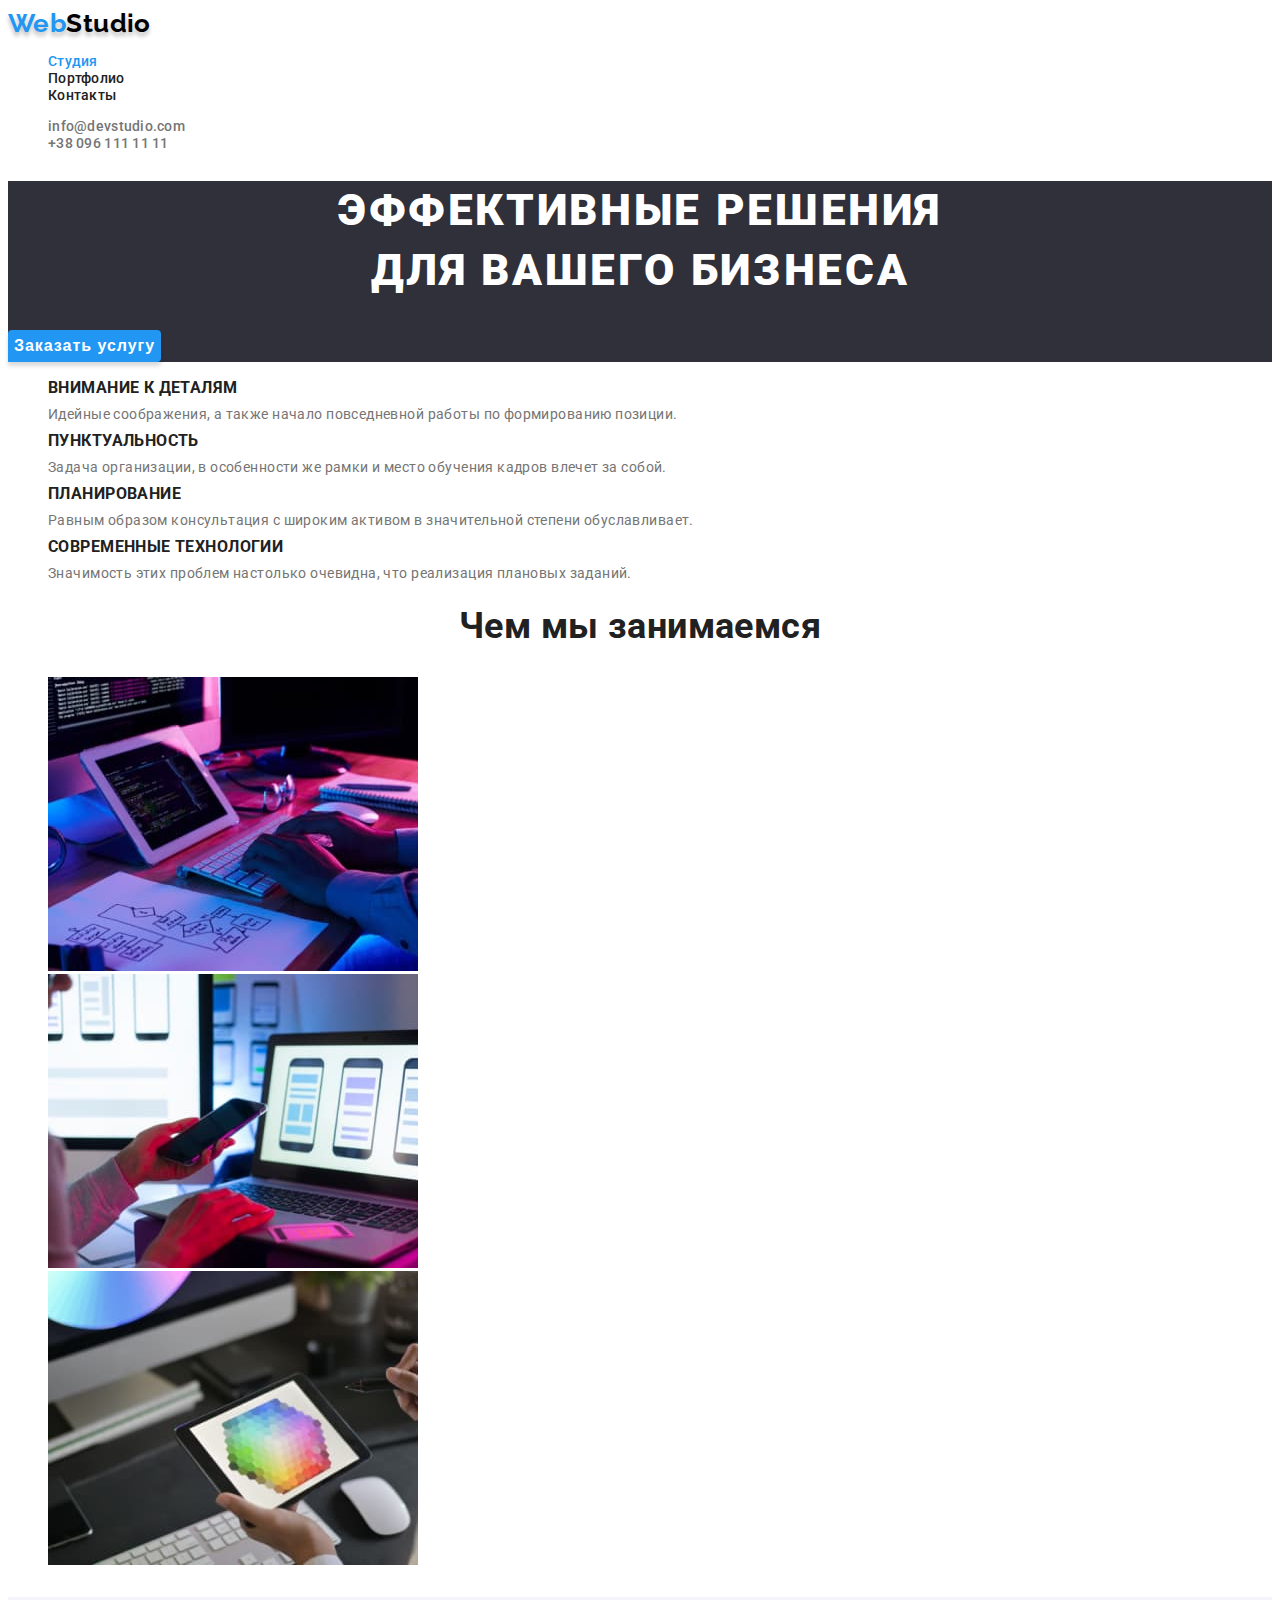
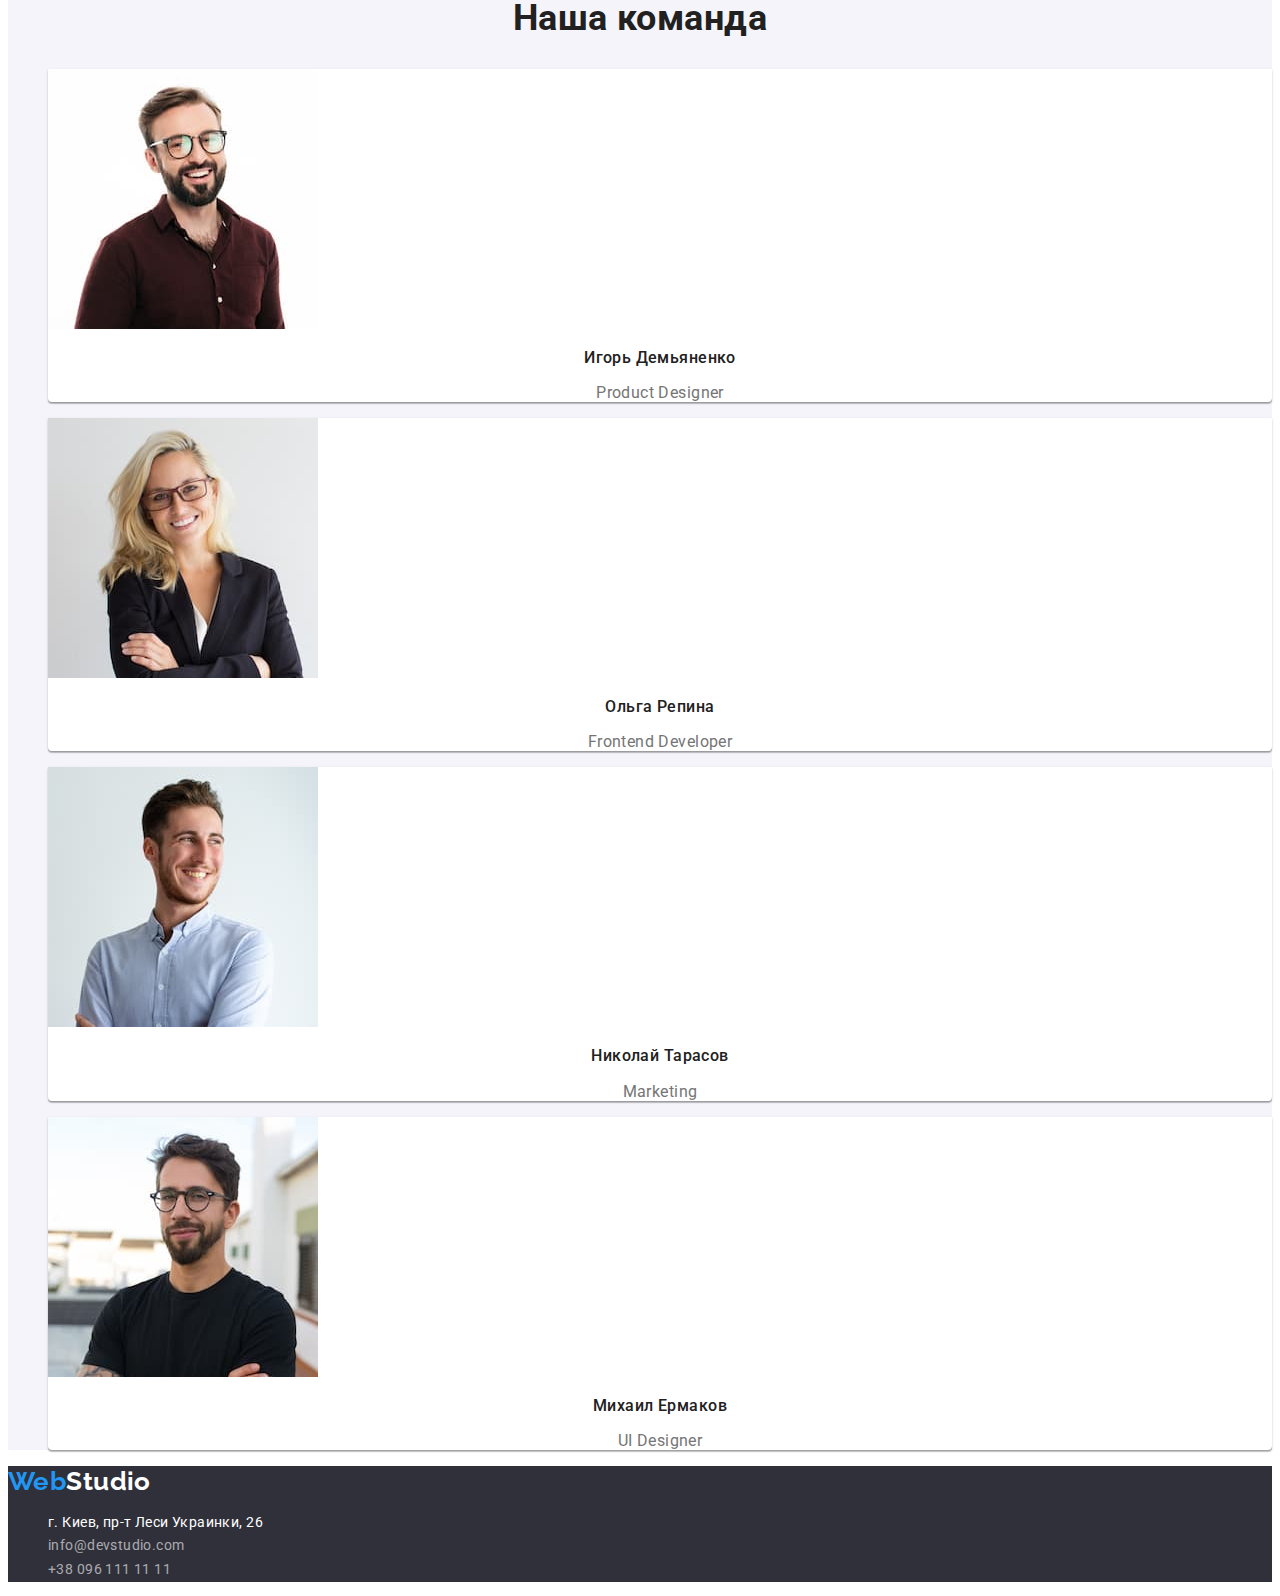
<file: index.html>
<!DOCTYPE html>
<html lang="ru">

<head>
    <meta charset="UTF-8">
    <meta http-equiv="X-UA-Compatible" content="IE=edge">
    <meta name="viewport" content="width=device-width, initial-scale=1.0">
    <title>WebStudio</title>
    <link rel="preconnect" href="https://fonts.googleapis.com">
    <link rel="preconnect" href="https://fonts.gstatic.com" crossorigin>
    <link
        href="https://fonts.googleapis.com/css2?family=Raleway:wght@700&family=Roboto:wght@400;500;700;900&display=swap"
        rel="stylesheet">
    <link rel="stylesheet" href="./css/styles.css" />
</head>

<body>
    <header>
        <nav class="nav">
            <!-- Website header -->
            <a class="nav-web header-web" href="./index.html">
                Web<span class="header-studio">Studio</span>
            </a>

            <ul class="nav-menu list">
                <li> <a class="link current" href="./index.html"> Студия </a> </li>
                <li> <a class="link" href="./portfolio.html"> Портфолио </a> </li>
                <li> <a class="link" href=""> Контакты </a> </li>
            </ul>
        </nav>

        <ul class="contacts list">
            <li> <a class="contacts-link" href="mailto:info@devstudio.com" lang="en"> info@devstudio.com </a> </li>
            <li> <a class="contacts-link" href="tel:+380961111111"> +38 096 111 11 11 </a> </li>
        </ul>

    </header>

    <main>
        <!-- Шапка  -->
        <section class="decision">
            <h1 class="decision-main">Эффективные решения <br /> для вашего бизнеса</h1>
            <button type="button" class="button">Заказать услугу</button>
        </section>

        <!-- Особенности -->
        <section class="advantages">
            <h2 class="advantages-hover">Преимущества работы с веб-студией WebStudio</h2>
            <ul class="list">
                <li>
                    <h3 class="advantages-dedails">Внимание к деталям</h3>
                    <p>Идейные соображения, а также начало повседневной работы по формированию позиции.</p>
                </li>

                <li>
                    <h3 class="advantages-punctuals">Пунктуальность</h3>
                    <p>Задача организации, в особенности же рамки и место обучения кадров влечет за собой.</p>
                </li>

                <li>
                    <h3 class="advantages-planning">Планирование</h3>
                    <p>Равным образом консультация с широким активом в значительной степени обуславливает.</p>
                </li>

                <li>
                    <h3 class="advantages-technologies">Современные технологии</h3>
                    <p>Значимость этих проблем настолько очевидна, что реализация плановых заданий.</p>
                </li>


            </ul>
        </section>

        <!-- Направления работы студии -->
        <section class="directions">
            <h2>Чем мы занимаемся</h2>
            <ul class="list">
                <li>
                    <img src="./images/web.jpg" alt="Разработка Веб-приложений" width="370">
                </li>
                <li>
                    <img src="./images/mob.jpg" alt="Разработка мобильных приложений" width="370">
                </li>
                <li>
                    <img src="./images/design.jpg" alt="Разработка дизайнов для приложений" width="370">
                </li>
            </ul>
        </section>
        <!-- Наша команда -->
        <section class="team">
            <h2>Наша команда</h2>
            <ul class="list">
                <li class="team-member">
                    <img src="./images/pd.jpg" alt="Игорь Демьяненко" width="270">
                    <h3>Игорь Демьяненко</h3>
                    <p>Product Designer</p>
                </li>
                <li class="team-member">
                    <img src="./images/fd.jpg" alt="Ольга Репина" width="270">
                    <h3>Ольга Репина</h3>
                    <p>Frontend Developer</p>
                </li>
                <li class="team-member">
                    <img src="./images/mr.jpg" alt="Николай Тарасов" width="270">
                    <h3>Николай Тарасов</h3>
                    <p>Marketing</p>
                </li>
                <li class="team-member">
                    <img src="./images/ui.jpg" alt="Михаил Ермаков" width="270">
                    <h3>Михаил Ермаков</h3>
                    <p>UI Designer</p>
                </li>
            </ul>
        </section>
    </main>
    <footer class="footer">
        <a class="nav-web footer web" href="./index.html">
            Web<span class="footer-studio">Studio</span>
        </a>
        <address>
            <ul class="list">
                <li>
                    <a class="footer-address" href="https://goo.gl/maps/BYtRj1dd29ztW6SMA" target="_blank"> г. Киев,
                        пр-т Леси
                        Украинки, 26 </a>
                </li>
                <li> <a class="footer-link" href="mailto:info@devstudio.com" lang="en"> info@devstudio.com </a> </li>
                <li> <a class="footer-link" href="tel:+380961111111"> +38 096 111 11 11 </a> </li>
            </ul>
        </address>
    </footer>
</body>

</html>
</file>
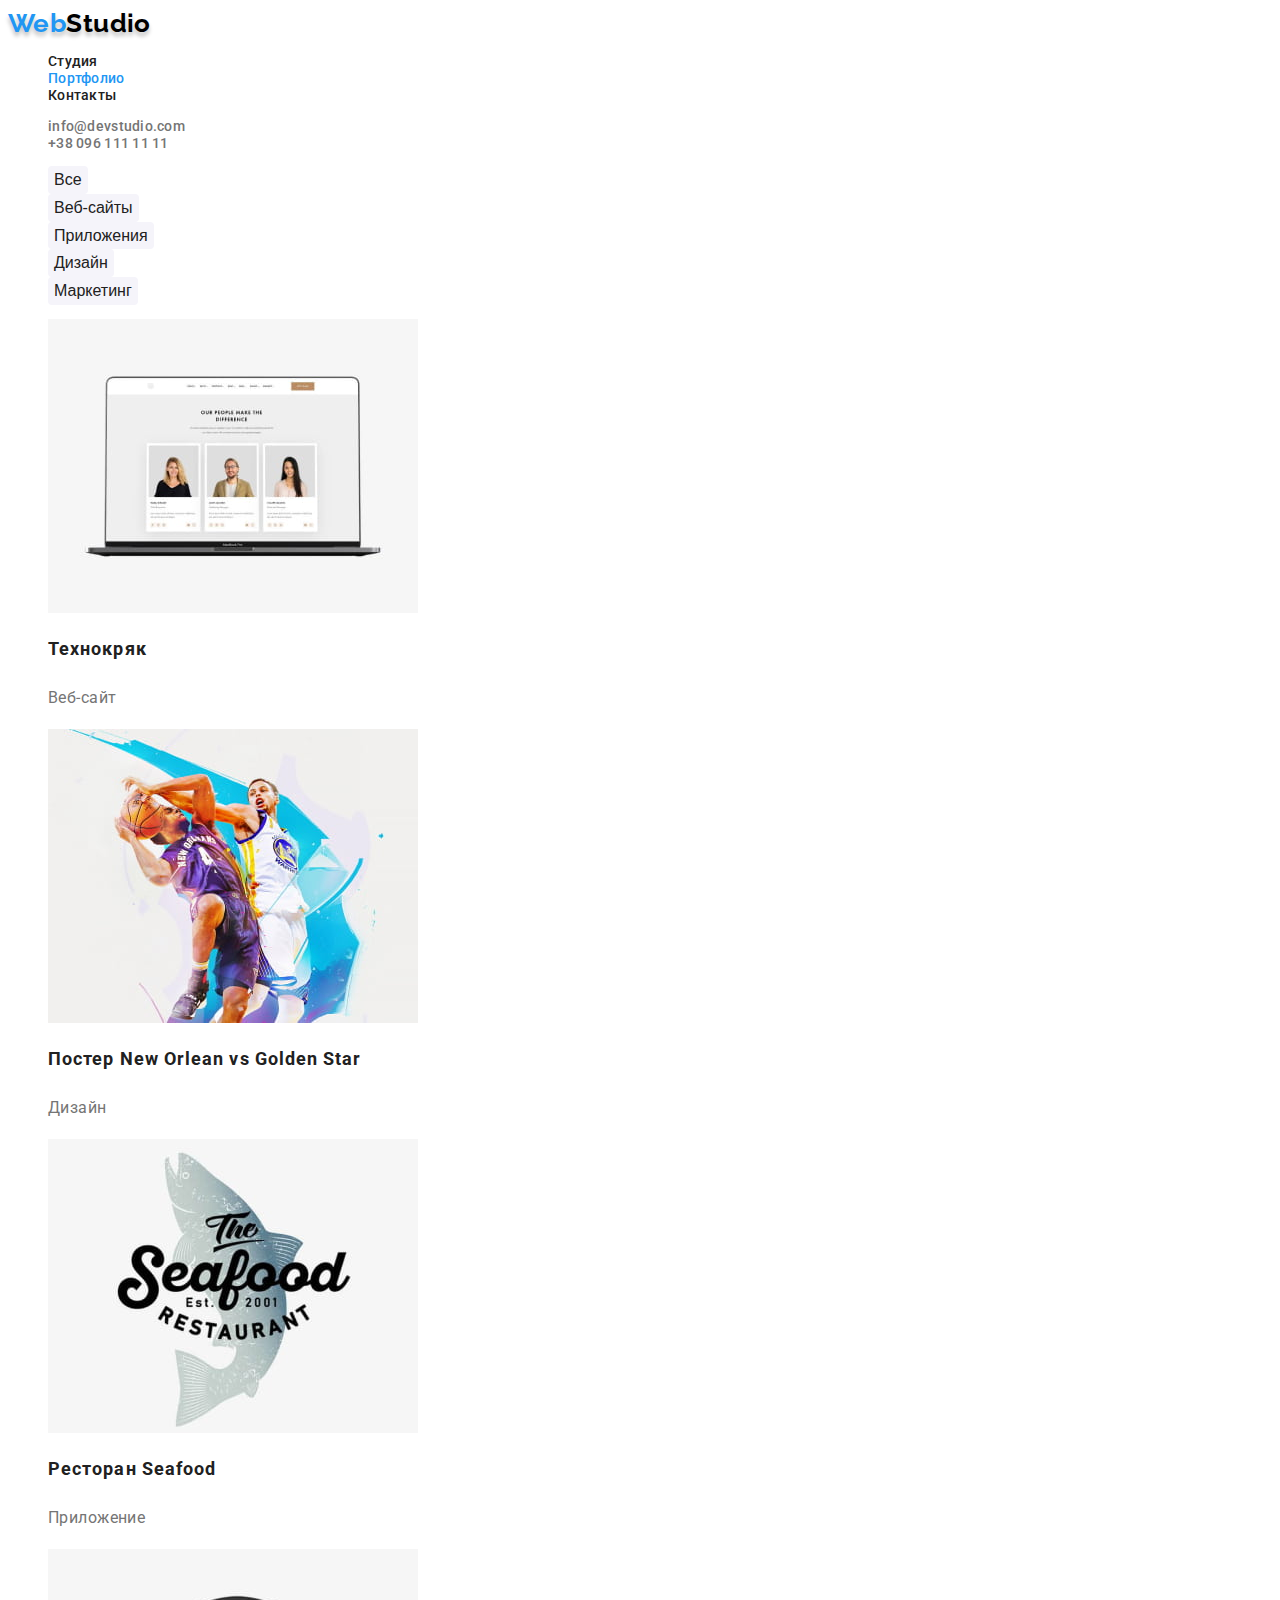
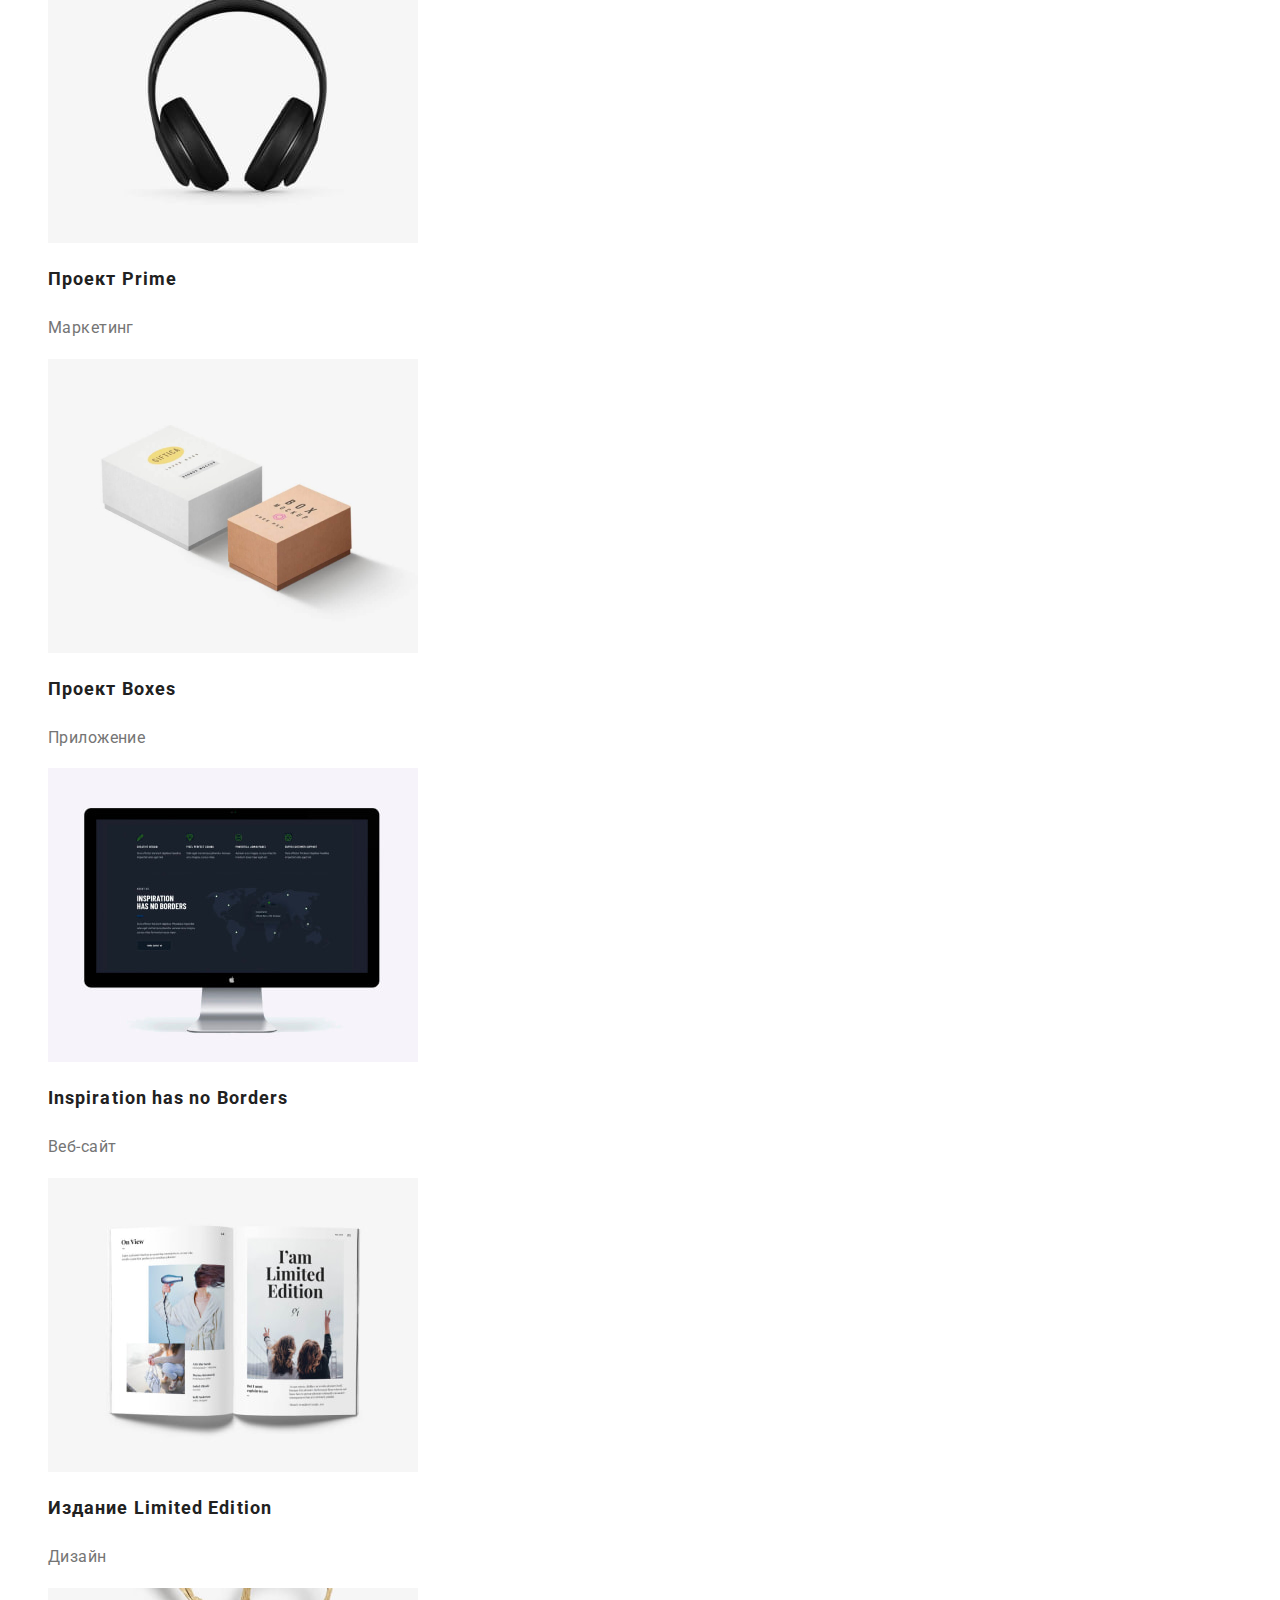
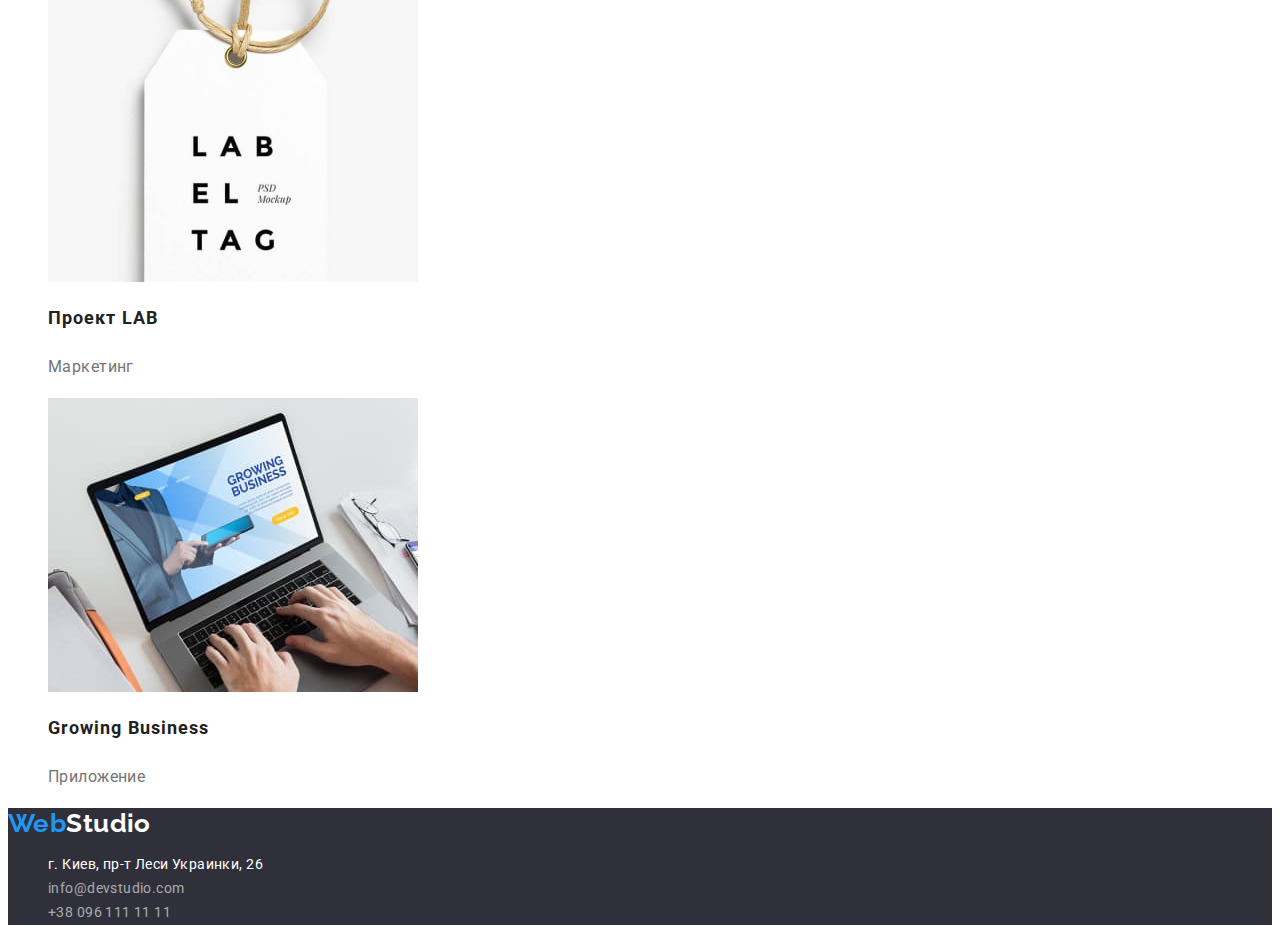
<file: portfolio.html>
<!DOCTYPE html>
<html lang="ru">

<head>
    <meta charset="UTF-8">
    <meta http-equiv="X-UA-Compatible" content="IE=edge">
    <meta name="viewport" content="width=device-width, initial-scale=1.0">
    <title>Portfolio</title>
    <link rel="preconnect" href="https://fonts.googleapis.com">
    <link rel="preconnect" href="https://fonts.gstatic.com" crossorigin>
    <link
        href="https://fonts.googleapis.com/css2?family=Raleway:wght@700&family=Roboto:wght@400;500;700;900&display=swap"
        rel="stylesheet">
    <link rel="stylesheet" href="./css/styles.css" />
</head>

<body>
    <header>
        <nav class="nav">
            <!-- Website header -->
            <a class="nav-web header-web" href="./index.html">
                Web<span class="header-studio">Studio</span>
            </a>

            <ul class="nav-menu list">
                <li> <a class="link" href="./index.html"> Студия </a> </li>
                <li> <a class="link current" href="./portfolio.html"> Портфолио </a> </li>
                <li> <a class="link" href=""> Контакты </a> </li>
            </ul>
        </nav>

        <ul class="contacts list">
            <li> <a class="contacts-link" href="mailto:info@devstudio.com" lang="en"> info@devstudio.com </a> </li>
            <li> <a class="contacts-link" href="tel:+380961111111"> +38 096 111 11 11 </a> </li>
        </ul>

    </header>

    <main>
        <!-- Фильтр по нашим направлениям -->
        <section class="activity filters">
            <h1>Направления деятельности</h1>
            <ul class="list">
                <li><button type="button" class="button-filter">Все</button></li>
                <li><button type="button" class="button-filter">Веб-сайты</button></li>
                <li><button type="button" class="button-filter">Приложения</button></li>
                <li><button type="button" class="button-filter">Дизайн</button></li>
                <li><button type="button" class="button-filter">Маркетинг</button></li>
            </ul>
            <!-- Наши направления деятельности -->
            <ul class="list">
                <li>
                    <a href="">
                        <img src="./images/techno.jpg" alt="Технокряк" width="370" height="294">
                        <h2 class="filter-service">Технокряк</h2>
                        <p class="filter-direction">Веб-сайт</p>
                    </a>
                </li>
                <li>
                    <a href="">
                        <img src=" ./images/poster.jpg" alt="Постер New Orlean vs Golden Star" width="370" height="294">
                        <h2 class="filter-service">Постер New Orlean vs Golden Star</h2>
                        <p class="filter-direction">Дизайн</p>
                    </a>
                </li>
                <li>
                    <a href="">
                        <img src="./images/seafood.jpg" alt="Ресторан Seafood" width="370" height="294">
                        <h2 class="filter-service">Ресторан Seafood</h2>
                        <p class="filter-direction">Приложение</p>
                    </a>
                </li>
                <li>
                    <a href="">
                        <img src="./images/prime.jpg" alt="Проект Prime" width="370" height="294">
                        <h2 class="filter-service">Проект Prime</h2>
                        <p class="filter-direction">Маркетинг</p>
                    </a>
                </li>
                <li>
                    <a href="">
                        <img src="./images/boxes.jpg" alt="Проект Boxes" width="370" height="294">
                        <h2 class="filter-service">Проект Boxes</h2>
                        <p class="filter-direction">Приложение</p>
                    </a>
                </li>
                <li>
                    <a href="">
                        <img src="./images/inspiration.jpg" alt="Inspiration has no Borders" width="370" height="294">
                        <h2 class="filter-service">Inspiration has no Borders</h2>
                        <p class="filter-direction">Веб-сайт</p>
                    </a>
                </li>
                <li>
                    <a href="">
                        <img src="./images/limitededition.jpg" alt="Издание Limited Edition" width="370" height="294">
                        <h2 class="filter-service">Издание Limited Edition</h2>
                        <p class="filter-direction">Дизайн</p>
                    </a>
                </li>
                <li>
                    <a href="">
                        <img src="./images/lab.jpg" alt="Проект LAB" width="370" height="294">
                        <h2 class="filter-service">Проект LAB</h2>
                        <p class="filter-direction">Маркетинг</p>
                    </a>
                </li>
                <li>
                    <a href="">
                        <img src="./images/gb.jpg" alt="Growing Business" width="370" height="294">
                        <h2 class="filter-service">Growing Business</h2>
                        <p class="filter-direction">Приложение</p>
                    </a>
                </li>
            </ul>
        </section>

    </main>

    <footer class="footer">
        <a class="nav-web footer web" href="./index.html">
            Web<span class="footer-studio">Studio</span>
        </a>
        <address>
            <ul class="list">
                <li>
                    <a class="footer-address" href="https://goo.gl/maps/BYtRj1dd29ztW6SMA" target="_blank"> г. Киев,
                        пр-т Леси
                        Украинки, 26 </a>
                </li>
                <li> <a class="footer-link" href="mailto:info@devstudio.com" lang="en"> info@devstudio.com </a> </li>
                <li> <a class="footer-link" href="tel:+380961111111"> +38 096 111 11 11 </a> </li>
            </ul>
        </address>
    </footer>
</body>

</html>
</file>
<file: css/styles.css>
/* цвет основного текста #757575 */
/* вторичный цвет текста #212121 */
/* синий #2196F3  */
/* backround color main #E5E5E5 */
/* вторичный цвет фона #2F303A */
/* вторичный цвет фона #2F303A */
/* цвет фона 3 (наша команда) #F5F4FA */
/*font-family: 'Raleway', sans-serif; */

:root {
  --primary-text-color: #757575;
  --title-text-color: #212121;
  --accent-color: #2196f3;
  --primary-white-color: #ffffff;
  --main-backround-color: #e5e5e5;
  --secondary-background-color: #2f303a;
  --full-black: #000000;
  --color-footer-links: rgba(255, 255, 255, 0.6);
  --background-ourteam-button: #f5f4fa;
}

body {
  background-color: var(--primary-white-color);
  color: var(--primary-text-color);
  font-family: "Roboto", sans-serif;
  font-size: 14px;
  letter-spacing: 0.03em;
}

/* Header + footer */
header {
  background-color: var(--primary-white-color);
}
footer {
  background-color: var(--secondary-background-color);
}
.list {
  list-style: none;
}

.nav-web {
  color: var(--accent-color);
  font-family: "Raleway", sans-serif;
  font-size: 26px;
  font-weight: bold;
  line-height: 1.19;
  text-align: left;
  text-decoration: none;
}

.header-web {
  text-shadow: 0px 4px 4px rgba(0, 0, 0, 0.25);
}

.header-studio {
  color: var(--full-black);
}

.footer-studio {
  color: var(--primary-white-color);
}

.footer .list {
  line-height: 1.71;
  font-style: normal;
}

.footer-address {
  color: var(--primary-white-color);
  text-decoration: none;
}

.footer-link {
  text-decoration: none;
  color: var(--color-footer-links);
}

.nav-menu .link {
  color: var(--title-text-color);
  text-decoration: none;
  font-weight: 500;
  line-height: 1.14;
  letter-spacing: 0.02em;
}
.nav-menu .link:hover,
.nav-menu .link:focus {
  color: var(--accent-color);
}
.contacts-link {
  text-decoration: none;
  color: var(--primary-text-color);
  font-weight: 500;
  line-height: 1.14;
  letter-spacing: 0.02em;
}

.contacts-link:hover,
.contacts-link:focus {
  color: var(--accent-color);
}

.nav-menu .current {
  color: var(--accent-color);
}
/* section 1 / h1+button */
.decision {
  background-color: var(--secondary-background-color);
  text-align: center;
}
.decision-main {
  color: var(--primary-white-color);
  font-weight: 900;
  font-size: 44px;
  line-height: 1.36;
  letter-spacing: 0.06em;
  text-transform: uppercase;
}

/* Кнопка */
.button {
  color: var(--primary-white-color);
  background-color: var(--accent-color);
  text-decoration: none;
  font-weight: bold;
  font-size: 16px;
  line-height: 1.87;
  display: flex;
  align-items: center;
  text-align: center;
  letter-spacing: 0.06em;
  box-shadow: 0px 4px 4px rgba(0, 0, 0, 0.15);
  border-radius: 4px 4px 4px 0px;
  cursor: pointer;
  border: 0;
}

/* Section2 - Особенности */
.advantages {
  text-align: Left;
}
.advantages-hover {
  display: none;
}
.advantages h3 {
  color: var(--title-text-color);
  font-weight: bold;
  line-height: 1.14;
  text-transform: uppercase;
}
.advantages p {
  line-height: 1.71px;
}
/* Section3 - Направления работы студии */
.directions h2 {
  color: var(--title-text-color);
  font-weight: bold;
  font-size: 36px;
  line-height: 1.17;
  text-align: center;
}

/* Section4 - Наша команда */
.team {
  background-color: var(--background-ourteam-button);
}
.team h2 {
  color: var(--title-text-color);
  font-weight: bold;
  font-size: 36px;
  line-height: 1.17;
  text-align: center;
}
.team h3 {
  color: var(--title-text-color);
  font-weight: 500;
  font-size: 16px;
  line-height: 1.19;
  text-align: center;
}

.team p {
  font-size: 16px;
  line-height: 1.19;
  text-align: center;
}

.team-member {
  background-color: var(--primary-white-color);
  box-shadow: 0px 1px 3px rgba(0, 0, 0, 0.12), 0px 1px 1px rgba(0, 0, 0, 0.14),
    0px 2px 1px rgba(0, 0, 0, 0.2);
  border-radius: 0px 0px 4px 4px;
}

/* Section 2.1 - Направления деятельности */
.activity h1 {
  display: none;
}
.button-filter {
  color: var(--title-text-color);
  background-color: var(--background-ourteam-button);
  border-radius: 4px;
  border: 0;
  font-weight: 500;
  font-size: 16px;
  line-height: 1.62;
  text-align: center;
  cursor: pointer;
}

.button-filter:focus,
.button-filter:hover,
.button-filter:active {
  color: var(--primary-white-color);
  background-color: var(--accent-color);
  box-shadow: 0px 3px 1px rgba(0, 0, 0, 0.1), 0px 1px 2px rgba(0, 0, 0, 0.08),
    0px 2px 2px rgba(0, 0, 0, 0.12);
}

/* Section 2.2 - Наши направления деятельности */
.activity a {
  text-decoration: none;
}
.filter-service {
  color: var(--title-text-color);
  font-weight: bold;
  font-size: 18px;
  line-height: 2;
  letter-spacing: 0.06em;
}
.filter-direction {
  color: var(--primary-text-color);
  font-size: 16px;
  line-height: 1.87;
}
</file>
